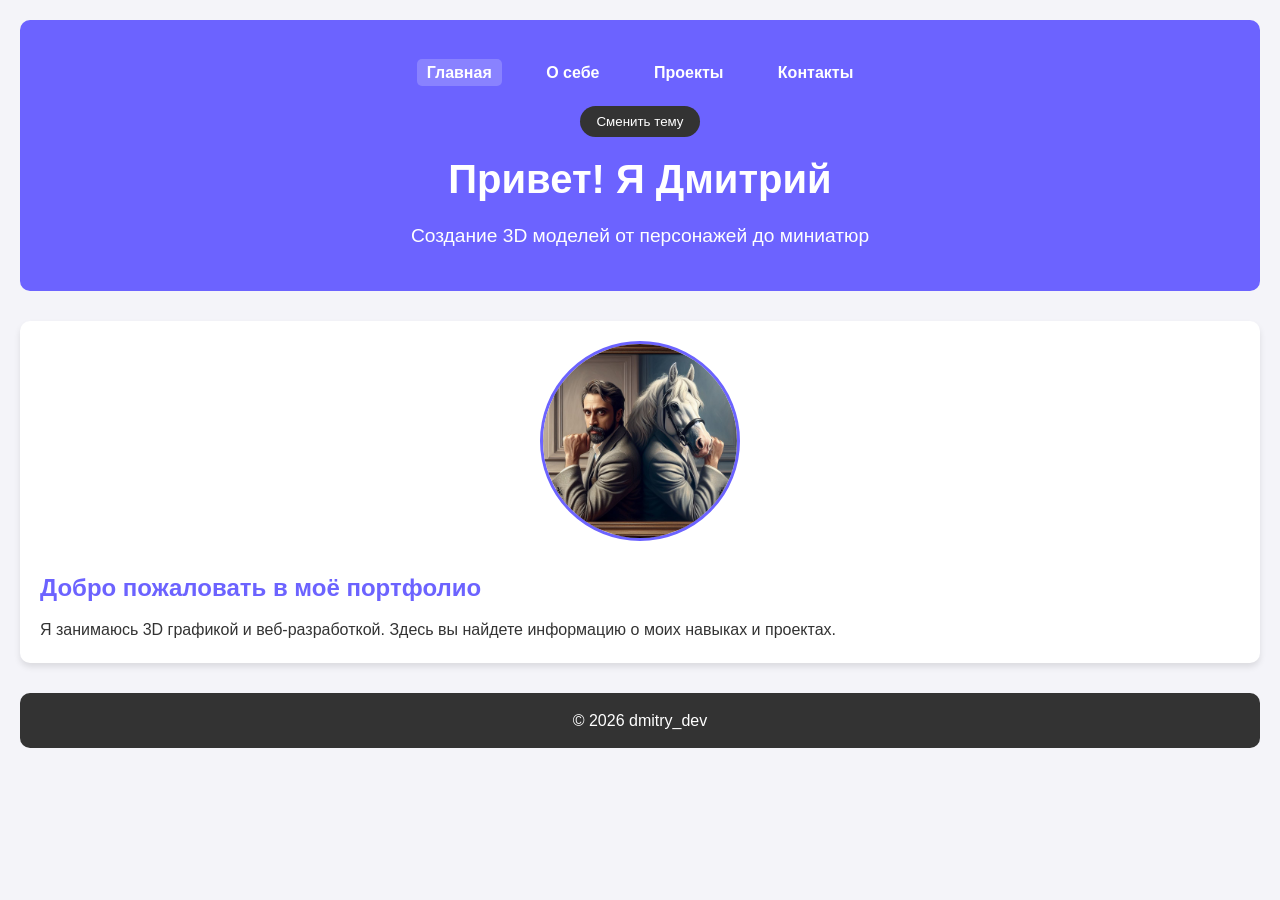
<file: portfolio-site_v2/index.html>
<!DOCTYPE html>
<html lang="ru">
<head>
    <meta charset="UTF-8">
    <meta name="viewport" content="width=device-width, initial-scale=1.0">
    <title>Портфолио Дмитрия | Главная</title>
    <link rel="stylesheet" href="style.css">
</head>
<body>
    <header>
        <nav>
            <a href="index.html" class="active">Главная</a>
            <a href="about.html">О себе</a>
            <a href="projects.html">Проекты</a>
            <a href="contact.html">Контакты</a>
        </nav>
        <button id="theme-toggle">Сменить тему</button>
        <h1>Привет! Я Дмитрий</h1>
        <p>Создание 3D моделей от персонажей до миниатюр</p>
    </header>

    <main>
        <section id="hero">
            <div id="avatar">
                <img src="avatar.jfif" alt="Аватар Дмитрия">
            </div>
            <h2>Добро пожаловать в моё портфолио</h2>
            <p>Я занимаюсь 3D графикой и веб-разработкой. Здесь вы найдете информацию о моих навыках и проектах.</p>
        </section>
    </main>

    <footer>
        <p>&copy; 2026 dmitry_dev</p>
    </footer>
    <script src="script.js"></script>
</body>
</html>
</file>
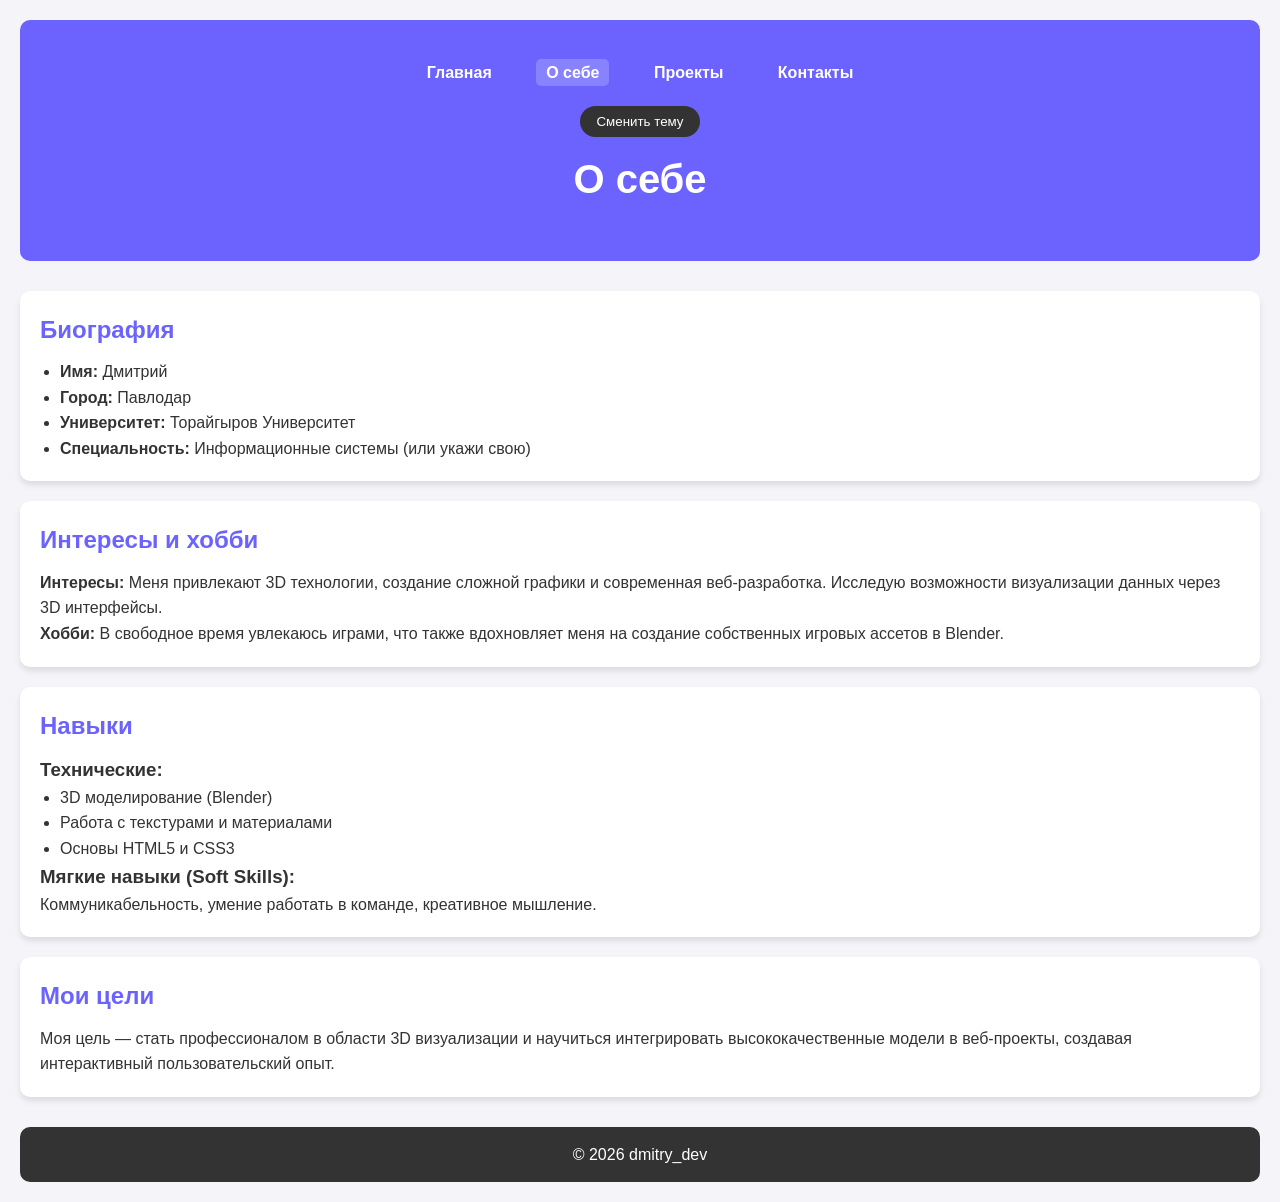
<file: portfolio-site_v2/about.html>
<!DOCTYPE html>
<html lang="ru">
<head>
    <meta charset="UTF-8">
    <meta name="viewport" content="width=device-width, initial-scale=1.0">
    <title>О себе | Дмитрий</title>
    <link rel="stylesheet" href="style.css">
</head>
<body>
    <header>
        <nav>
            <a href="index.html">Главная</a>
            <a href="about.html" class="active">О себе</a>
            <a href="projects.html">Проекты</a>
            <a href="contact.html">Контакты</a>
        </nav>
        <button id="theme-toggle">Сменить тему</button>
        <h1>О себе</h1>
    </header>

    <main>
        <section id="bio">
            <h2>Биография</h2>
            <ul>
                <li><strong>Имя:</strong> Дмитрий</li>
                <li><strong>Город:</strong> Павлодар</li>
                <li><strong>Университет:</strong> Торайгыров Университет</li>
                <li><strong>Специальность:</strong> Информационные системы (или укажи свою)</li>
            </ul>
        </section>

        <section id="interests-hobbies">
            <h2>Интересы и хобби</h2>
            <p><strong>Интересы:</strong> Меня привлекают 3D технологии, создание сложной графики и современная веб-разработка. Исследую возможности визуализации данных через 3D интерфейсы.</p>
            <p><strong>Хобби:</strong> В свободное время увлекаюсь играми, что также вдохновляет меня на создание собственных игровых ассетов в Blender.</p>
        </section>

        <section id="skills">
            <h2>Навыки</h2>
            <h3>Технические:</h3>
            <ul>
                <li>3D моделирование (Blender)</li>
                <li>Работа с текстурами и материалами</li>
                <li>Основы HTML5 и CSS3</li>
            </ul>
            <h3>Мягкие навыки (Soft Skills):</h3>
            <p>Коммуникабельность, умение работать в команде, креативное мышление.</p>
        </section>

        <section id="goals">
            <h2>Мои цели</h2>
            <p>Моя цель — стать профессионалом в области 3D визуализации и научиться интегрировать высококачественные модели в веб-проекты, создавая интерактивный пользовательский опыт.</p>
        </section>
    </main>

    <footer>
        <p>&copy; 2026 dmitry_dev</p>
    </footer>

    <script src="script.js"></script>
</body>
</html>
</file>
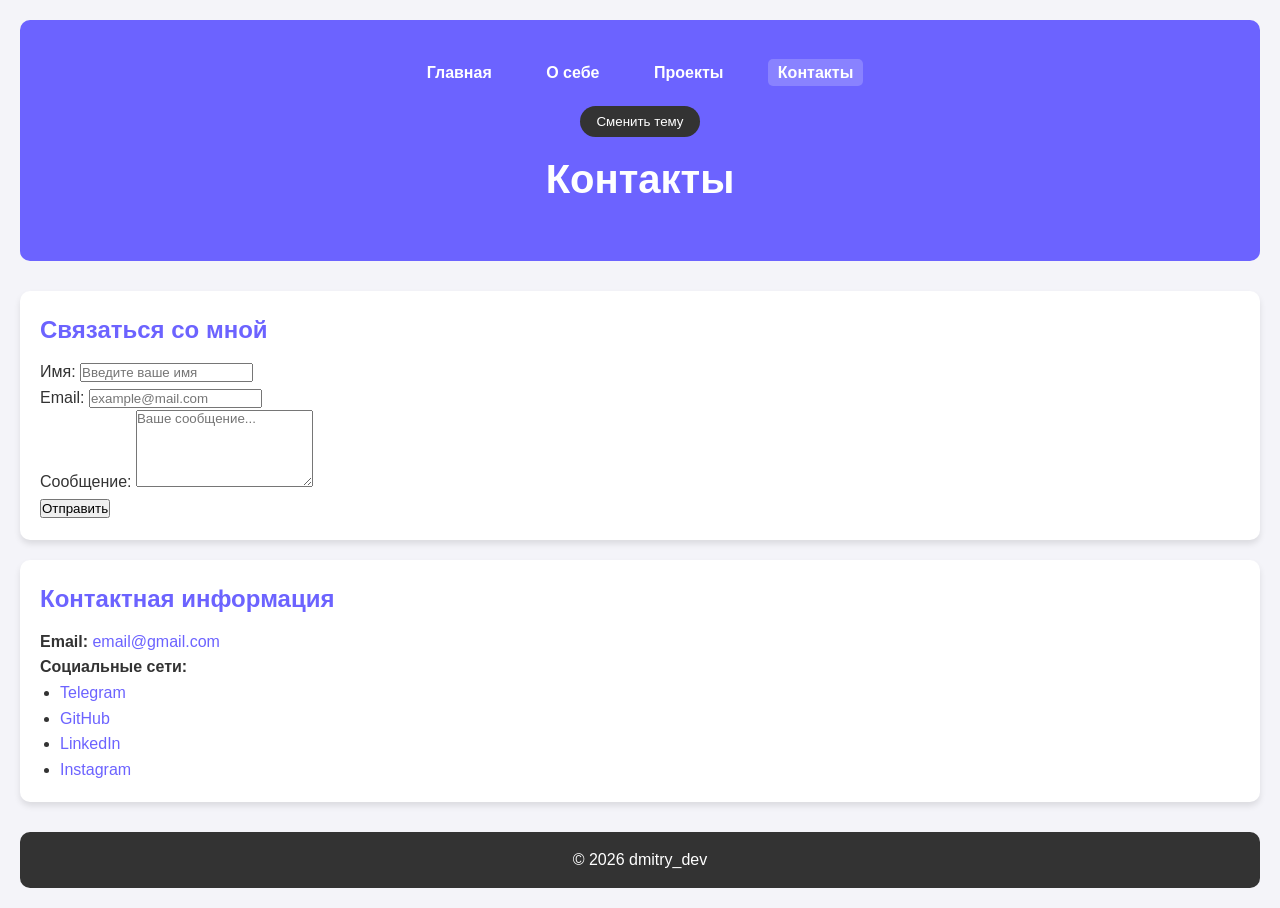
<file: portfolio-site_v2/contact.html>
<!DOCTYPE html>
<html lang="ru">
<head>
    <meta charset="UTF-8">
    <meta name="viewport" content="width=device-width, initial-scale=1.0">
    <title>Контакты | Дмитрий</title>
    <link rel="stylesheet" href="style.css">
</head>
<body>
    <header>
        <nav>
            <a href="index.html">Главная</a>
            <a href="about.html">О себе</a>
            <a href="projects.html">Проекты</a>
            <a href="contact.html" class="active">Контакты</a>
        </nav>
        <button id="theme-toggle">Сменить тему</button>
        <h1>Контакты</h1>
    </header>

    <main>
        <section id="feedback">
            <h2>Связаться со мной</h2>
            <form id="contact-form">
                <div class="form-group">
                    <label for="name">Имя:</label>
                    <input type="text" id="name" name="name" placeholder="Введите ваше имя" required>
                </div>
                
                <div class="form-group">
                    <label for="email">Email:</label>
                    <input type="email" id="email" name="email" placeholder="example@mail.com" required>
                </div>

                <div class="form-group">
                    <label for="message">Сообщение:</label>
                    <textarea id="message" name="message" rows="5" placeholder="Ваше сообщение..." required></textarea>
                </div>

                <button type="submit" class="submit-btn">Отправить</button>
            </form>
        </section>

        <section id="contact-info">
            <h2>Контактная информация</h2>
            <p><strong>Email:</strong> <a href="mailto:email@gmail.com">email@gmail.com</a></p>
            
            <div class="social-links">
                <p><strong>Социальные сети:</strong></p>
                <ul>
                    <li><a href="https://t.me/your_nick" target="_blank">Telegram</a></li>
                    <li><a href="https://github.com/your_nick" target="_blank">GitHub</a></li>
                    <li><a href="https://linkedin.com/in/your_nick" target="_blank">LinkedIn</a></li>
                    <li><a href="https://instagram.com/your_nick" target="_blank">Instagram</a></li>
                </ul>
            </div>
        </section>
    </main>

    <footer>
        <p>&copy; 2026 dmitry_dev</p>
    </footer>

    <script src="script.js"></script>
</body>
</html>
</file>
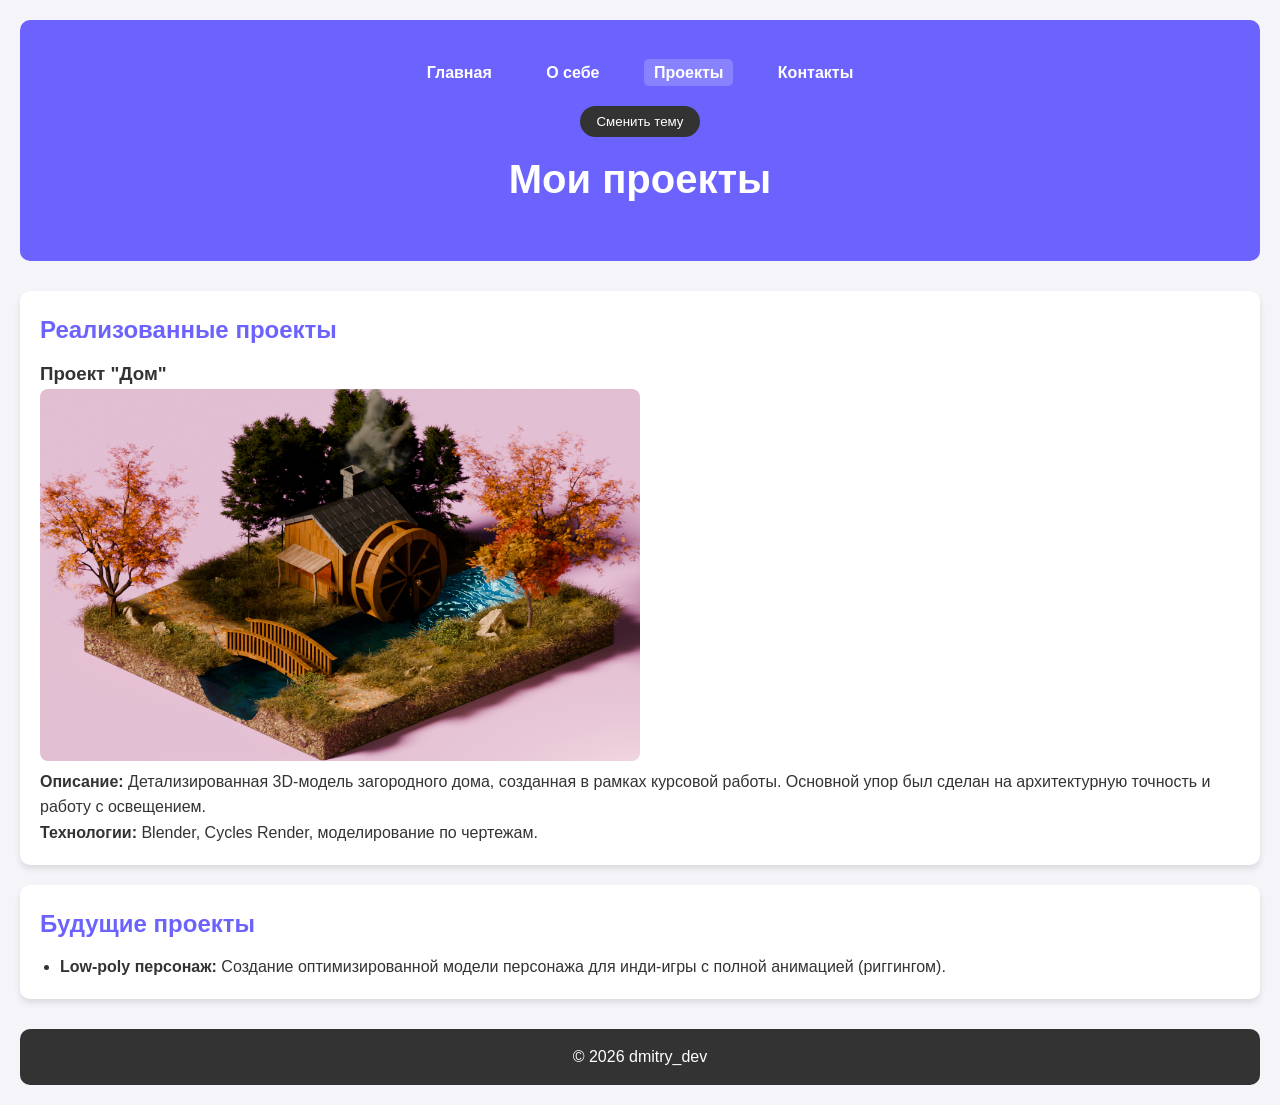
<file: portfolio-site_v2/projects.html>
<!DOCTYPE html>
<html lang="ru">
<head>
    <meta charset="UTF-8">
    <meta name="viewport" content="width=device-width, initial-scale=1.0">
    <title>Мои проекты | Дмитрий</title>
    <link rel="stylesheet" href="style.css">
</head>
<body>
    <header>
        <nav>
            <a href="index.html">Главная</a>
            <a href="about.html">О себе</a>
            <a href="projects.html" class="active">Проекты</a>
            <a href="contact.html">Контакты</a>
        </nav>
        <button id="theme-toggle">Сменить тему</button>
        <h1>Мои проекты</h1>
    </header>

    <main>
        <section id="projects-list">
            <h2>Реализованные проекты</h2>
            
            <article class="project-card">
                <h3>Проект "Дом"</h3>
                <div class="project-image">
                    <img src="kurs.png" alt="Скриншот проекта Дом" style="width: 100%; max-width: 600px; border-radius: 8px;">
                </div>
                <div class="project-info">
                    <p><strong>Описание:</strong> Детализированная 3D-модель загородного дома, созданная в рамках курсовой работы. Основной упор был сделан на архитектурную точность и работу с освещением.</p>
                    <p><strong>Технологии:</strong> Blender, Cycles Render, моделирование по чертежам.</p>
                </div>
            </article>
        </section>

        <section id="future-projects">
            <h2>Будущие проекты</h2>
            <ul>
                <li>
                    <strong>Low-poly персонаж:</strong> Создание оптимизированной модели персонажа для инди-игры с полной анимацией (риггингом).
                </li>
            </ul>
        </section>
    </main>

    <footer>
        <p>&copy; 2026 dmitry_dev</p>
    </footer>

    <script src="script.js"></script>
</body>
</html>
</file>
<file: portfolio-site_v2/style.css>
* {
    margin: 0;
    padding: 0;
    box-sizing: border-box;
    font-family: Arial, sans-serif;
}

body {
    background-color: #f4f4f9;
    color: #333;
    line-height: 1.6;
    padding: 20px;
}

header {
    text-align: center;
    padding: 40px 20px;
    background-color: #6c63ff;
    color: white;
    border-radius: 10px;
    margin-bottom: 30px;
}

header h1 {
    font-size: 2.5rem;
    margin-bottom: 10px;
}

header p {
    font-size: 1.2rem;
}

main section {
    background-color: white;
    padding: 20px;
    margin-bottom: 20px;
    border-radius: 10px;
    box-shadow: 0 4px 6px rgba(0,0,0,0.1);
}

main h2 {
    color: #6c63ff;
    margin-bottom: 10px;
}
ul {
    list-style-type: disc;
    padding-left: 20px;
}

#avatar {
    text-align: center;
    margin-bottom: 20px;
}

#avatar img {
    border-radius: 50%;
    width: 200px;
    height: 200px;
    object-fit: cover;
    border: 3px solid #6c63ff;
}
.project{
    text-align: center;
}
a {
    color: #6c63ff;
    text-decoration: none;
}

a:hover {
    text-decoration: underline;
}

footer {
    text-align: center;
    margin-top: 30px;
    padding: 15px;
    color: white;
    background-color: #333;
    border-radius: 10px;
}
nav {
    margin-bottom: 20px;
}
nav a {
    color: white;
    margin: 0 15px;
    font-weight: bold;
    padding: 5px 10px;
}
nav a.active {
    background: rgba(255,255,255,0.2);
    border-radius: 5px;
}

#theme-toggle {
    cursor: pointer;
    padding: 8px 16px;
    border-radius: 20px;
    border: none;
    background: #333;
    color: white;
    margin-bottom: 10px;
}

body.dark-theme {
    background-color: #1a1a1a;
    color: #f4f4f9;
}
body.dark-theme main section {
    background-color: #2d2d2d;
    color: white;
}
body.dark-theme footer {
    background-color: #000;
}
</file>
